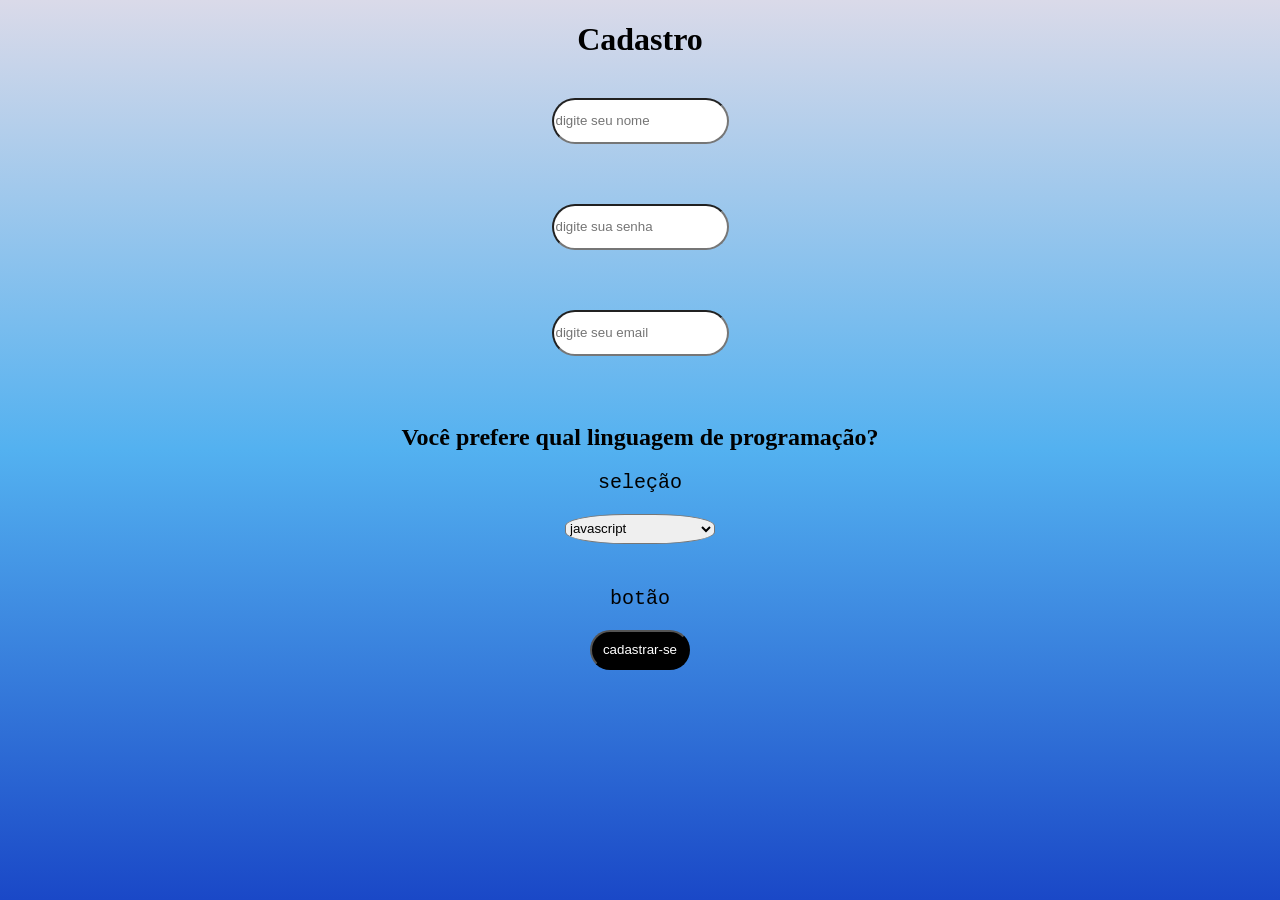
<file: introducao/index.html>
<!DOCTYPE html>
<html lang="pt-br">

<head>
    <meta charset="UTF-8">
    <meta name="viewport" content="width=device-width, initial-scale=1.0">
    <title>meu primeiro site no curso</title>
    <link rel="stylesheet" href="style.css">
    <script src="back.js" defer></script>
</head>

<body>  
    
    <h1 class="titulo">Cadastro </h1>
    <br>
    <div id="cadastro">
    <input type="text" id="nome"  placeholder="digite seu nome">
    <br><br>

    <input type="password" id="password" placeholder="digite sua senha"><br><br>
  
    <input type="email" id="gmail" placeholder="digite seu email"><br><br>
       
    </div>
  
    
<div class="prog">   
<h2 class="titulo">Você prefere qual linguagem de programação?</h1>

    <div id="linguagens">
    <p>seleção</p>
    <select id="seletorLanguage">
        
        <option value="javascript">javascript</option>
        <option value="python">python</option>
        <option value="java">java</option>

    </select><br><br>
        
    <p>botão</p>
    <button id="botaoCadastro">cadastrar-se</button>
    <br><br>
    </div>
</div> 



</body>
</html>
</file>
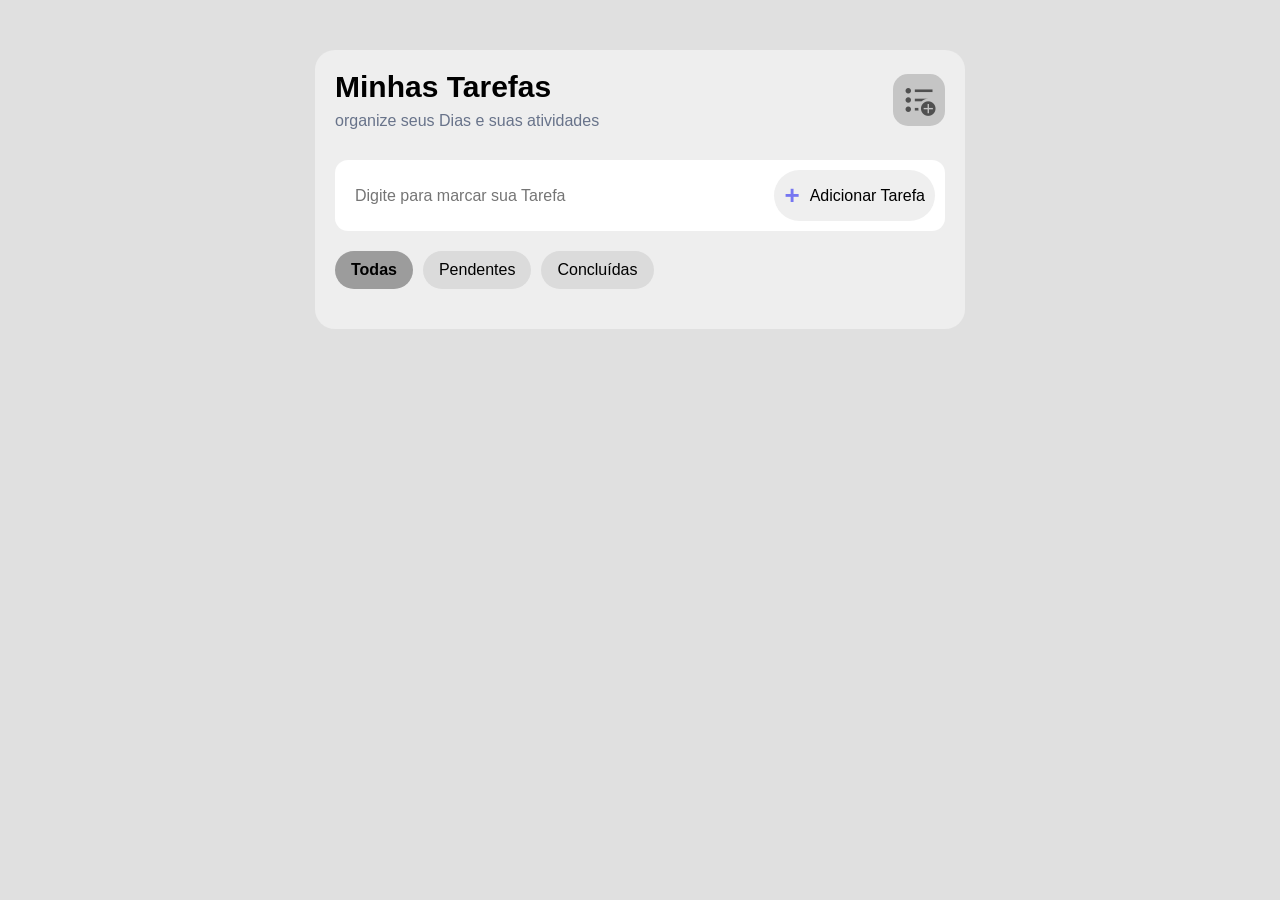
<file: todo-list/frontend/index.html>
<!DOCTYPE html>
<html lang="pt-br">
<head>
    <meta charset="UTF-8">
    <meta name="viewport" content="width=device-width, initial-scale=1.0">
    <link rel="stylesheet" href="style.css">
    <script src="script.js" defer></script>
    <title>TODO List dev</title>
    <link rel="stylesheet" href="https://fonts.googleapis.com/css2?family=Material+Symbols+Outlined" />
    
    <link rel="shortcut icon" href="https://github.com/NycollasBelchior.png" type="">    
</head>
<body>
    <main class="container">
        <header class="header">
            
            <div>
                <h1>Minhas Tarefas</h1>
                <p>organize seus Dias e suas atividades</p>
            </div>

            
            <span class="material-symbols-outlined header-icon">
                format_list_bulleted_add
                </span>
        
        </header>
        
        <div class="form-task">
            <input type="text" id="inputtask" placeholder="Digite para marcar sua Tarefa">

            <button type="button" onclick="addTask()">
                <strong>+</strong> Adicionar Tarefa
            </button>
        </div>

        <nav class="filters">
            <button type="button" class="filter active"> Todas</button>
            <button type="button" class="filter">Pendentes</button>
            <button type="button" class="filter">Concluídas</button>
        </nav>

        
        <ul id="tasksList" class="task-List">
            
        </ul>
        
    </main>

    
</body>
</html>
</file>
<file: introducao/style.css>
body{
    background: linear-gradient(rgb(218, 218, 233), rgb(83, 177, 240),rgb(26, 72, 199));
    color: rgb(0, 0, 0);
    font-family:Georgia, 'Times New Roman', Times, serif;
}


html{
    min-height: 100%;
}

.titulo{
    text-align: center;
    
}

#cadastro{
display: flex;
flex-direction: column;
gap: 12px;
text-align: left;
box-sizing: border-box;
align-items: center;
}

input{
    border-radius: 80px;
    height: 40px;
}

select{
    width: 150px;
    height: 30px;
    border-radius: 40% ;
}


button{
    width: 100px;
    height: 40px;
    border-radius: 20px;
    background-color: #000000;
    color: white;
}

button:hover{
    background-color: rgb(255, 255, 255);
    color: rgb(0, 0, 0);
    transition: cubic-bezier(0.95, 0.05, 0.795, 0.035);
}


#linguagens{
    font-family:'Courier New', Courier, monospace;
    font-size: 20px;
    text-align: center;
}
</file>
<file: todo-list/frontend/style.css>
*{
    margin: 0;
    padding: 0;
    box-sizing: border-box;
}

body{
    font-family: Arial, Helvetica, sans-serif;
    background-color: rgb(224, 224, 224);
    min-height: 100vh;
    padding: 50px 20px;
}

button, input{
    font: inherit;    
}

button{
    cursor: pointer;
}

/*-----------------------*/

.container{
    background-color: rgb(238, 238, 238);
    border-radius: 20px ;
    padding: 20px;
    max-width: 650px;
    margin: 0 auto;
}

.header{
    display: flex;
    justify-content: space-between;
    align-items: center;
    margin-bottom: 30px;
}

.header h1{
    font-size: 30px;
    margin-bottom: 8px;
}

.header p{
    color: #68738a;
}

.header .header-icon{
    background-color: rgb(197, 197, 197);
    font-size: 36px;
    color: rgb(80, 80, 80);
    border-radius: 15px;
    padding: 8px;
}

.form-task{
    display: flex;
    background-color: #ffffff;
    gap: 10px;
    border-radius:13px ;
    
}

.form-task input{
    flex: 1;
    border-radius: 30px;
    padding: 20px;
    border: none;
    outline: none;
    transition: 2s;
}

.form-task button{
    display: flex;
    align-items: center;
    border-radius: 60px;
    border: none;
    outline: none;
    margin: 10px 10px ;
    padding-right: 10px;
    transition: 1s;
}

.form-task button:hover{
    background-color: #bebebe;
    transform: scale(1.2);
}

.form-task strong{
    color: rgb(118, 118, 241);
    padding: 10px;
    font-size: 26px;
}

/*-------------------------*/

.filters{
    display: flex;
    gap: 10px;
    padding-top: 20px ;
    margin-bottom: 20px;
}

.filter{
    border-radius: 20px;
    padding: 10px 16px;
    background-color: rgb(219, 219, 219);
    transition: 1s;
    border: none;
}

.filter:hover{
    background-color: rgb(194, 194, 194);
    transform: scale(1.1);
}

.filter.active{
    background-color: #9c9c9c;
    color: black;
    font-weight: bold;
}

/*-----------------------*/

.tasks-List{
    display: flex;
    flex-direction: column;
    gap: 12px;
    list-style: none;
}

.task{
    display: flex;
    flex-direction: row;
    gap: 15px;
    background-color: #ffffff;
    padding: 18px;
    border-radius: 20px;
    align-items: center;
    transition: 1s;
    margin-top: 10px;
}

.task-Text{
    flex: 1;
    overflow-wrap: anywhere;
}

.task-complete, .task-text{
    text-decoration: line-through;
    color: #94a3b8;
}

.button-check, .Delete-task{
    display: flex;
    align-items: center;
    justify-content: center;
    width: 50px;
    border-radius: 20px;
    background-color: transparent;
        color: #000000;
        border: none;
}

.Delete-task:hover{
    background-color: #e2e2e2;
    transition: 0.5s;
    transform: scale(1.2);
}
</file>
